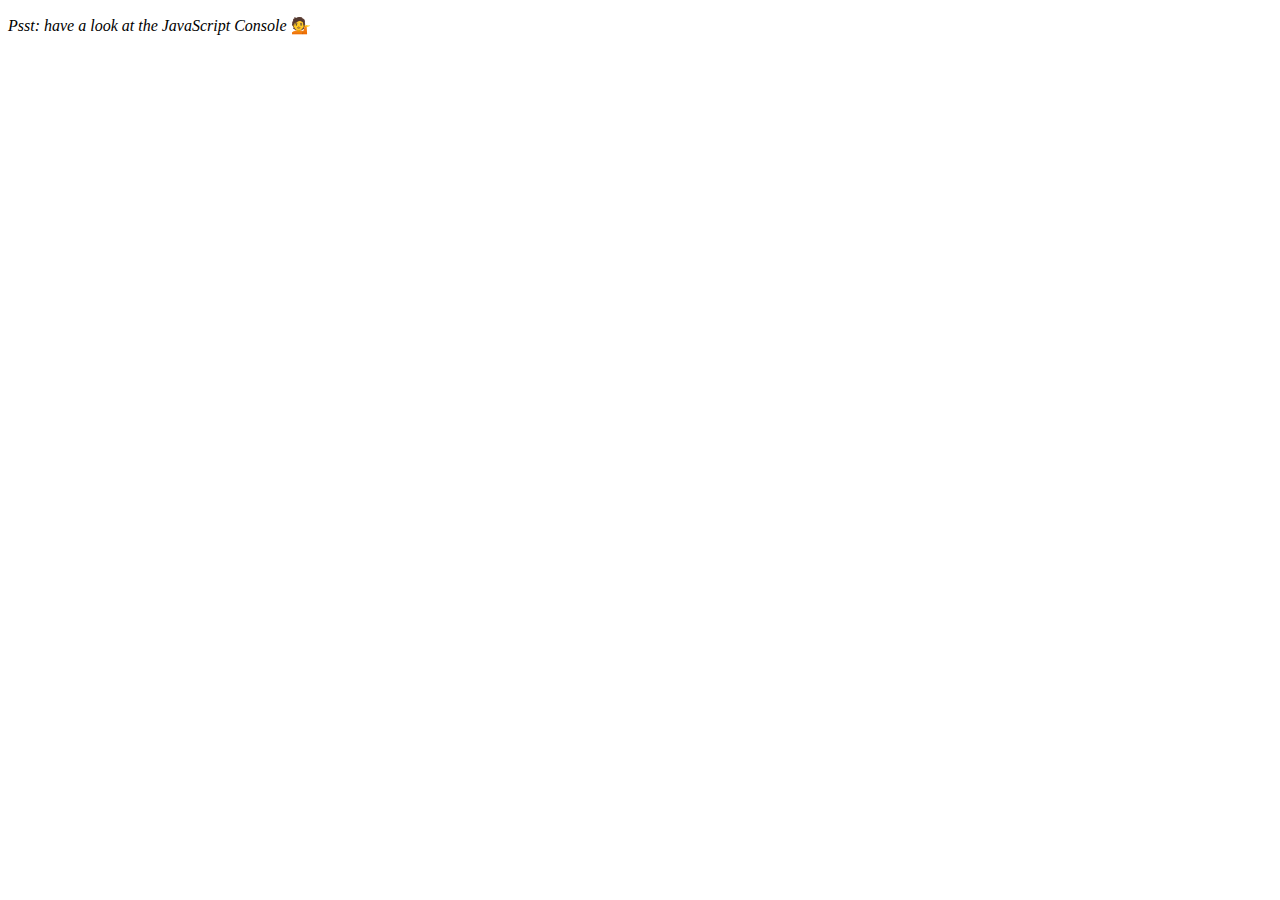
<file: Array Cardio Day 1/index.html>
<!DOCTYPE html>
<html lang="en">
<head>
  <meta charset="UTF-8">
  <title>Array Cardio 💪</title>
</head>
<body>
  <p><em>Psst: have a look at the JavaScript Console</em> 💁</p>
  <script>
    const inventors = [
      { first: 'Albert', last: 'Einstein', year: 1879, passed: 1955 },
      { first: 'Isaac', last: 'Newton', year: 1643, passed: 1727 },
      { first: 'Galileo', last: 'Galilei', year: 1564, passed: 1642 },
      { first: 'Marie', last: 'Curie', year: 1867, passed: 1934 },
      { first: 'Johannes', last: 'Kepler', year: 1571, passed: 1630 },
      { first: 'Nicolaus', last: 'Copernicus', year: 1473, passed: 1543 },
      { first: 'Max', last: 'Planck', year: 1858, passed: 1947 },
      { first: 'Katherine', last: 'Blodgett', year: 1898, passed: 1979 },
      { first: 'Ada', last: 'Lovelace', year: 1815, passed: 1852 },
      { first: 'Sarah E.', last: 'Goode', year: 1855, passed: 1905 },
      { first: 'Lise', last: 'Meitner', year: 1878, passed: 1968 },
      { first: 'Hanna', last: 'Hammarström', year: 1829, passed: 1909 }
    ];

    const people = ['Beck, Glenn', 'Becker, Carl', 'Beckett, Samuel', 'Beddoes, Mick', 'Beecher, Henry', 'Beethoven, Ludwig', 'Begin, Menachem', 'Belloc, Hilaire', 'Bellow, Saul', 'Benchley, Robert', 'Benenson, Peter', 'Ben-Gurion, David', 'Benjamin, Walter', 'Benn, Tony', 'Bennington, Chester', 'Benson, Leana', 'Bent, Silas', 'Bentsen, Lloyd', 'Berger, Ric', 'Bergman, Ingmar', 'Berio, Luciano', 'Berle, Milton', 'Berlin, Irving', 'Berne, Eric', 'Bernhard, Sandra', 'Berra, Yogi', 'Berry, Halle', 'Berry, Wendell', 'Bethea, Erin', 'Bevan, Aneurin', 'Bevel, Ken', 'Biden, Joseph', 'Bierce, Ambrose', 'Biko, Steve', 'Billings, Josh', 'Biondo, Frank', 'Birrell, Augustine', 'Black, Elk', 'Blair, Robert', 'Blair, Tony', 'Blake, William'];

    // Array.prototype.filter()
    // 1. Filter the list of inventors for those who were born in the 1500's
    const fifteen = inventors.filter(inventor => (inventor.year >= 1500 && inventor.year < 1600))     
    console.table(fifteen);
    // Array.prototype.map()
    // 2. Give us an array of the inventors first and last names
    const names = inventors.map(inventor => `${inventor.first} ${inventor.last}`)
    console.table(names);
    // Array.prototype.sort()
    // 3. Sort the inventors by birthdate, oldest to youngest
    // const sorted = inventors.sort(function(first, second){
    //   if(first.year < second.year)
    //     return -1;
    //   if(first.year > second.year)
    //     return 1;
    //   return 0;
    // });
    const sorted = inventors.sort((a, b) => a.year > b.year ? 1 : -1)
    console.table(sorted);
    // Array.prototype.reduce()
    // 4. How many years did all the inventors live all together?
    const totalYears = inventors.reduce((total, inventor) => {
      return total + (inventor.passed-inventor.year);
      }, 0);
    console.log(totalYears);
    // 5. Sort the inventors by years lived
    const sortedByLifespan = inventors.sort((a, b) => (a.passed - a.year) > (b.passed -b.year) ? 1 : -1);
    console.table(sortedByLifespan);
    // 6. create a list of Boulevards in Paris that contain 'de' anywhere in the name
    // https://en.wikipedia.org/wiki/Category:Boulevards_in_Paris
    // const category = document.querySelector('.mw-category');
    // const links = [...category.querySelectorAll('a')];
    // const de = links
    //                 .map(link => link.textContent)
    //                 .filter(streetName => streetName.includes('de'));

    // 7. sort Exercise
    // Sort the people alphabetically by last name
    const sortedByLastName = people.sort((a,b) => {
      const [lastA, firstA] = a.split(', ');
      const [lastB, firstB] = b.split(', ');
      return lastA > lastB ? 1 : -1;
    })
    console.table(sortedByLastName);
    // 8. Reduce Exercise
    // Sum up the instances of each of these
    const data = ['car', 'car', 'truck', 'truck', 'bike', 'walk', 'car', 'van', 'bike', 'walk', 'car', 'van', 'car', 'truck' ];

    const transportation = data.reduce(function(obj, item) {
      if(!obj[item])
        obj[item] = 0;
      obj[item]++;
      return obj;
    }, {})
    console.log(transportation);
  </script>
</body>
</html>
</file>
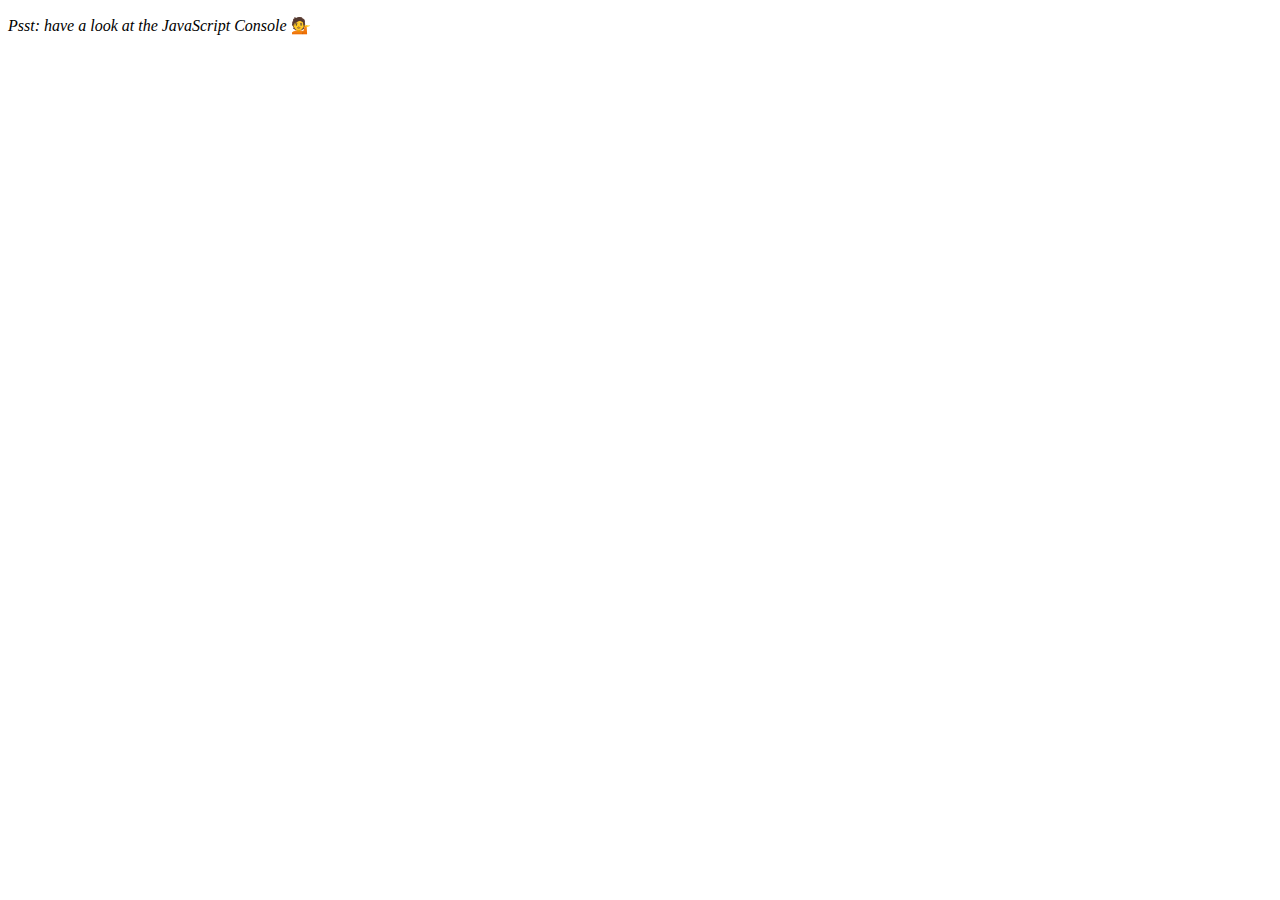
<file: Array Cardio Day 2/index.html>
<!DOCTYPE html>
<html lang="en">
<head>
  <meta charset="UTF-8">
  <title>Array Cardio 💪💪</title>
</head>
<body>
  <p><em>Psst: have a look at the JavaScript Console</em> 💁</p>
  <script>
    // ## Array Cardio Day 2

    const people = [
      { name: 'Wes', year: 1988 },
      { name: 'Kait', year: 1986 },
      { name: 'Irv', year: 1970 },
      { name: 'Lux', year: 2015 }
    ];

    const comments = [
      { text: 'Love this!', id: 523423 },
      { text: 'Super good', id: 823423 },
      { text: 'You are the best', id: 2039842 },
      { text: 'Ramen is my fav food ever', id: 123523 },
      { text: 'Nice Nice Nice!', id: 542328 }
    ];

    // Some and Every Checks
    // Array.prototype.some() // is at least one person 19 or older?
    const isAdult = people.some(person => {
      const currentYear = (new Date()).getFullYear();
      return currentYear - person.year >= 19;
    });
    console.log({isAdult});
    // Array.prototype.every() // is everyone 19 or older?
    const allAdults = people.every(person => {
      const currentYear = (new Date()).getFullYear();
      return currentYear - person.year >= 19;
    });
    console.log({allAdults});
    

    // Array.prototype.find()
    // Find is like filter, but instead returns just the one you are looking for
    // find the comment with the ID of 823423
    const comment = comments.find(comment => comment.id === 823423);
    console.log(comment);
    // Array.prototype.findIndex()
    const index = comments.findIndex(comment => comment.id === 823423);
    console.log(index);
    // Find the comment with this ID
    // delete the comment with the ID of 823423

    const newComments = [
      ...comments.slice(0, index),
      ...comments.slice(index + 1)
    ];
    console.table(newComments);

  </script>
</body>
</html>
</file>
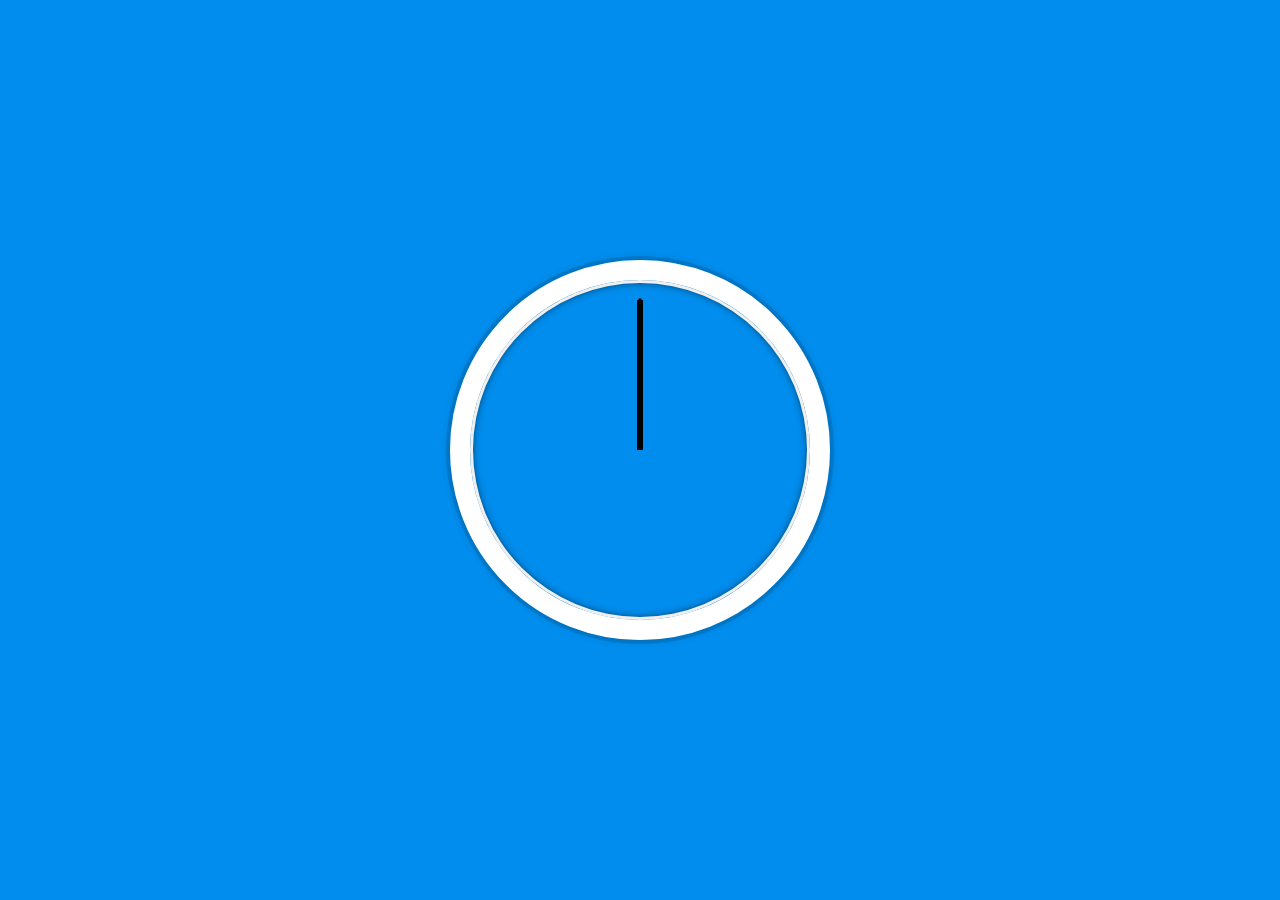
<file: Clock/index.html>
<!DOCTYPE html>
<html lang="en">
<head>
  <meta charset="UTF-8">
  <title>JS + CSS Clock</title>
</head>
<body>


    <div class="clock">
      <div class="clock-face">
        <div class="hand hour-hand"></div>
        <div class="hand min-hand"></div>
        <div class="hand second-hand"></div>
      </div>
    </div>


  <style>
    html {
      background: #018DED url(https://unsplash.it/1500/1000?image=881&blur=5);
      background-size: cover;
      font-family: 'helvetica neue';
      text-align: center;
      font-size: 10px;
    }

    body {
      margin: 0;
      font-size: 2rem;
      display: flex;
      flex: 1;
      min-height: 100vh;
      align-items: center;
    }

    .clock {
      width: 30rem;
      height: 30rem;
      border: 20px solid white;
      border-radius: 50%;
      margin: 50px auto;
      position: relative;
      padding: 2rem;
      box-shadow:
        0 0 0 4px rgba(0,0,0,0.1),
        inset 0 0 0 3px #EFEFEF,
        inset 0 0 10px black,
        0 0 10px rgba(0,0,0,0.2);
    }

    .clock-face {
      position: relative;
      width: 100%;
      height: 100%;
      transform: translateY(-3px); /* account for the height of the clock hands */
    }

    .hand {
      background: black;
      position: absolute;
      top: 50%;
      transform-origin: 100%;
      transform: rotate(90deg);

    }
    .hour-hand{
      width: 35%;
      height: 6px;
      left: 15%;
    }
    .min-hand{
      width: 50%;
      height: 6px;
    }
    .second-hand{
      width: 50%;
      height: 3px;
    }


  </style>

  <script>
    const secondHand = document.querySelector('.second-hand');
    const minHand = document.querySelector('.min-hand');
    const hourHand = document.querySelector('.hour-hand');
    const hands = document.querySelector(`.hand`);
    function setDate() {
      const now = new Date();
      const seconds = now.getSeconds();
      const minutes = now.getMinutes();
      const hours = now.getHours();
      const secondsDegrees = (seconds / 60) * 360 + 90;
      const minutesDegrees = (minutes / 60) * 360 + 90;
      const hoursDegrees = (hours / 12) * 360 + 90;
      secondHand.style.transform = `rotate(${secondsDegrees}deg)`;
      minHand.style.transform = `rotate(${minutesDegrees}deg)`;
      hourHand.style.transform = `rotate(${hoursDegrees}deg)`;
    }
    setInterval(setDate, 1000);
  </script>
</body>
</html>
</file>
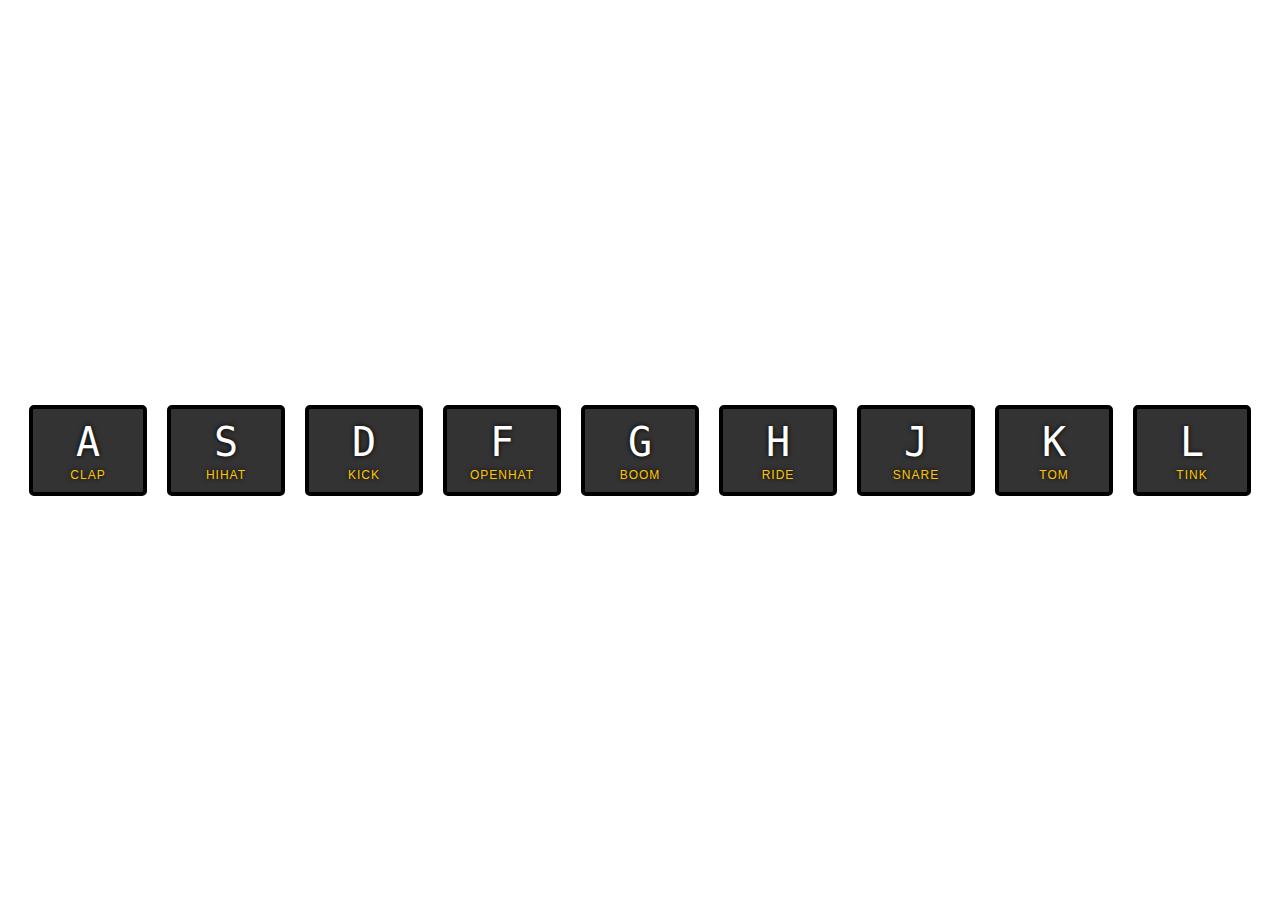
<file: Drum Kit/index.html>
<!DOCTYPE html>
<html lang="en">
<head>
  <meta charset="UTF-8">
  <title>Drum Kit</title>
  <link rel="stylesheet" href="style.css">
</head>
<body>


  <div class="keys">
    <div data-key="65" class="key">
      <kbd>A</kbd>
      <span class="sound">clap</span>
    </div>
    <div data-key="83" class="key">
      <kbd>S</kbd>
      <span class="sound">hihat</span>
    </div>
    <div data-key="68" class="key">
      <kbd>D</kbd>
      <span class="sound">kick</span>
    </div>
    <div data-key="70" class="key">
      <kbd>F</kbd>
      <span class="sound">openhat</span>
    </div>
    <div data-key="71" class="key">
      <kbd>G</kbd>
      <span class="sound">boom</span>
    </div>
    <div data-key="72" class="key">
      <kbd>H</kbd>
      <span class="sound">ride</span>
    </div>
    <div data-key="74" class="key">
      <kbd>J</kbd>
      <span class="sound">snare</span>
    </div>
    <div data-key="75" class="key">
      <kbd>K</kbd>
      <span class="sound">tom</span>
    </div>
    <div data-key="76" class="key">
      <kbd>L</kbd>
      <span class="sound">tink</span>
    </div>
  </div>

  <audio data-key="65" src="sounds/clap.wav"></audio>
  <audio data-key="83" src="sounds/hihat.wav"></audio>
  <audio data-key="68" src="sounds/kick.wav"></audio>
  <audio data-key="70" src="sounds/openhat.wav"></audio>
  <audio data-key="71" src="sounds/boom.wav"></audio>
  <audio data-key="72" src="sounds/ride.wav"></audio>
  <audio data-key="74" src="sounds/snare.wav"></audio>
  <audio data-key="75" src="sounds/tom.wav"></audio>
  <audio data-key="76" src="sounds/tink.wav"></audio>

<script>
  
  function playSound(e){
    const audio = document.querySelector(`audio[data-key="${e.keyCode}"]`);
    const key = document.querySelector(`.key[data-key="${e.keyCode}"]`);   
    if (!audio) return;
    audio.currentTime = 0;
    audio.play();
    key.classList.add('playing');
  }
  function playSoundC(e){
    console.log(e);
  }
  function removeTransition(e){
    if(e.propertyName !== 'transform') return;
    this.classList.remove('playing');
  }

  const keys = document.querySelectorAll(".key");
  keys.forEach(key => key.addEventListener('transitionend', removeTransition));
  window.addEventListener('keydown', playSound);
  window.addEventListener('onClick', playSoundC());
</script>


</body>
</html>
</file>
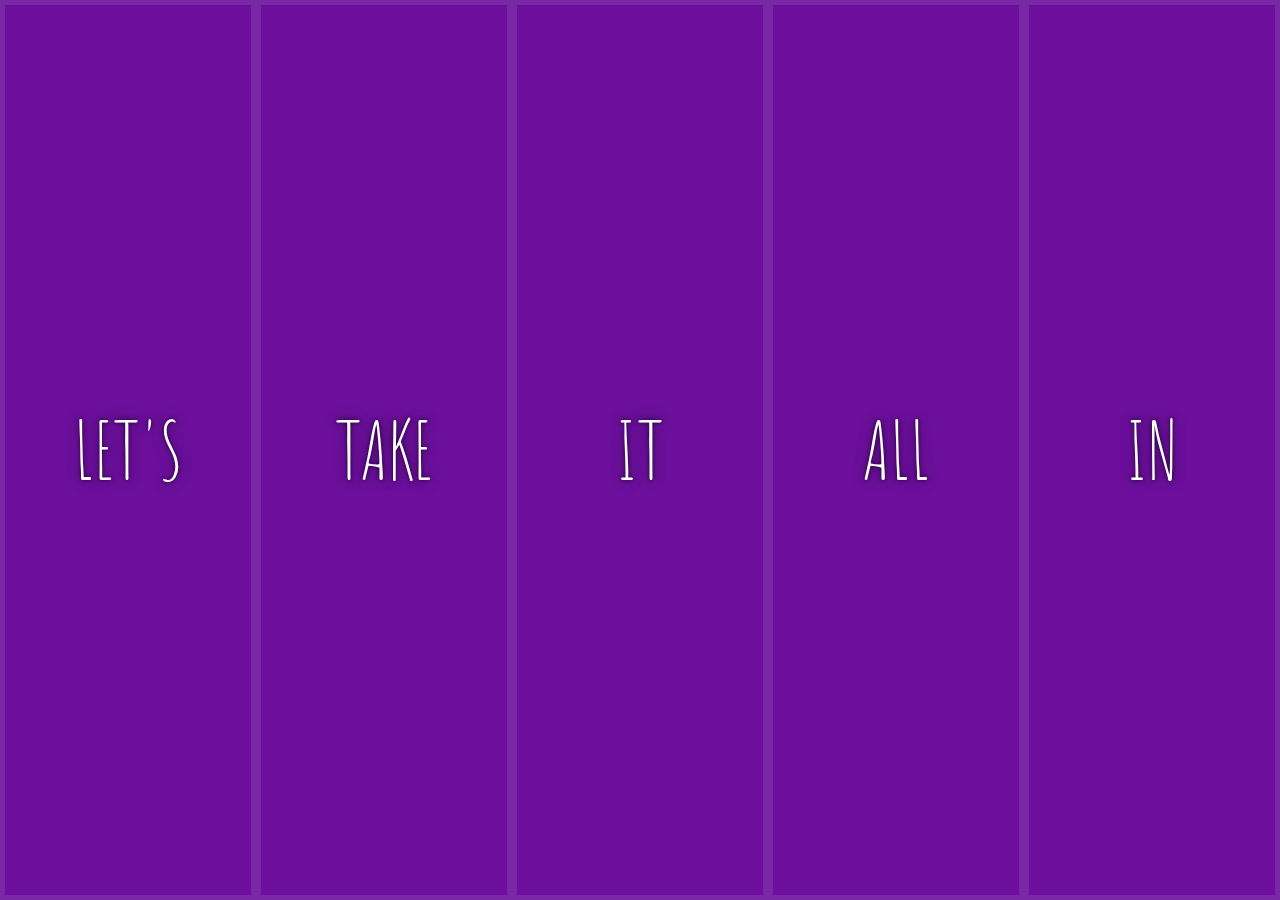
<file: Flex Panel Gallery/index.html>
<!DOCTYPE html>
<html lang="en">
<head>
  <meta charset="UTF-8">
  <title>Flex Panels 💪</title>
  <link href='https://fonts.googleapis.com/css?family=Amatic+SC' rel='stylesheet' type='text/css'>
</head>
<body>
  <style>
    html {
      box-sizing: border-box;
      background: #ffc600;
      font-family: 'helvetica neue';
      font-size: 20px;
      font-weight: 200;
    }
    
    body {
      margin: 0;
    }
    
    *, *:before, *:after {
      box-sizing: inherit;
    }

    .panels {
      min-height: 100vh;
      overflow: hidden;
      display: flex;
    }

    .panel {
      cursor: pointer;
      background: #6B0F9C;
      box-shadow: inset 0 0 0 5px rgba(255,255,255,0.1);
      color: white;
      text-align: center;
      align-items: center;
      /* Safari transitionend event.propertyName === flex */
      /* Chrome + FF transitionend event.propertyName === flex-grow */
      transition:
        font-size 0.7s cubic-bezier(0.61,-0.19, 0.7,-0.11),
        flex 0.7s cubic-bezier(0.61,-0.19, 0.7,-0.11),
        background 0.2s;
      font-size: 20px;
      background-size: cover;
      background-position: center;
      flex: 1;
      justify-content: center;
      align-items: center;
      display: flex;
      flex-direction: column;
    }

    .panel1 { background-image:url(https://source.unsplash.com/gYl-UtwNg_I/1500x1500); }
    .panel2 { background-image:url(https://source.unsplash.com/rFKUFzjPYiQ/1500x1500); }
    .panel3 { background-image:url(https://images.unsplash.com/photo-1465188162913-8fb5709d6d57?ixlib=rb-0.3.5&q=80&fm=jpg&crop=faces&cs=tinysrgb&w=1500&h=1500&fit=crop&s=967e8a713a4e395260793fc8c802901d); }
    .panel4 { background-image:url(https://source.unsplash.com/ITjiVXcwVng/1500x1500); }
    .panel5 { background-image:url(https://source.unsplash.com/3MNzGlQM7qs/1500x1500); }

    /* Flex Children */
    .panel > * {
      margin: 0;
      width: 100%;
      transition: transform 0.5s;
      flex: 1 0 auto;
      display: flex;
      justify-content: center;
      align-items: center;
    }

    .panel > *:first-child {
      transform: translateY(-100%);
    }

    .panel.open-active > *:first-child {
      transform: translateY(0);
    }

    .panel > *:last-child {
      transform: translateY(100%);
    }

    .panel.open-active > *:last-child {
      transform: translateY(0);
    }


    .panel p {
      text-transform: uppercase;
      font-family: 'Amatic SC', cursive;
      text-shadow: 0 0 4px rgba(0, 0, 0, 0.72), 0 0 14px rgba(0, 0, 0, 0.45);
      font-size: 2em;
    }
    
    .panel p:nth-child(2) {
      font-size: 4em;
    }

    .panel.open {
      flex: 5;
      font-size: 40px;
    }

  </style>


  <div class="panels">
    <div class="panel panel1">
      <p>Hey</p>
      <p>Let's</p>
      <p>Dance</p>
    </div>
    <div class="panel panel2">
      <p>Give</p>
      <p>Take</p>
      <p>Receive</p>
    </div>
    <div class="panel panel3">
      <p>Experience</p>
      <p>It</p>
      <p>Today</p>
    </div>
    <div class="panel panel4">
      <p>Give</p>
      <p>All</p>
      <p>You can</p>
    </div>
    <div class="panel panel5">
      <p>Life</p>
      <p>In</p>
      <p>Motion</p>
    </div>
  </div>

  <script>
    const panels = document.querySelectorAll('.panel');
    

    function toggleOpen() {
      this.classList.toggle('open');
    }

    function toggleActive(e) {
      if(e.propertyName.includes('flex-grow'))
        this.classList.toggle('open-active');
    }
    panels.forEach(panel => panel.addEventListener('click', toggleOpen));
    panels.forEach(panel => panel.addEventListener('transitionend', toggleActive));

  </script>



</body>
</html>
</file>
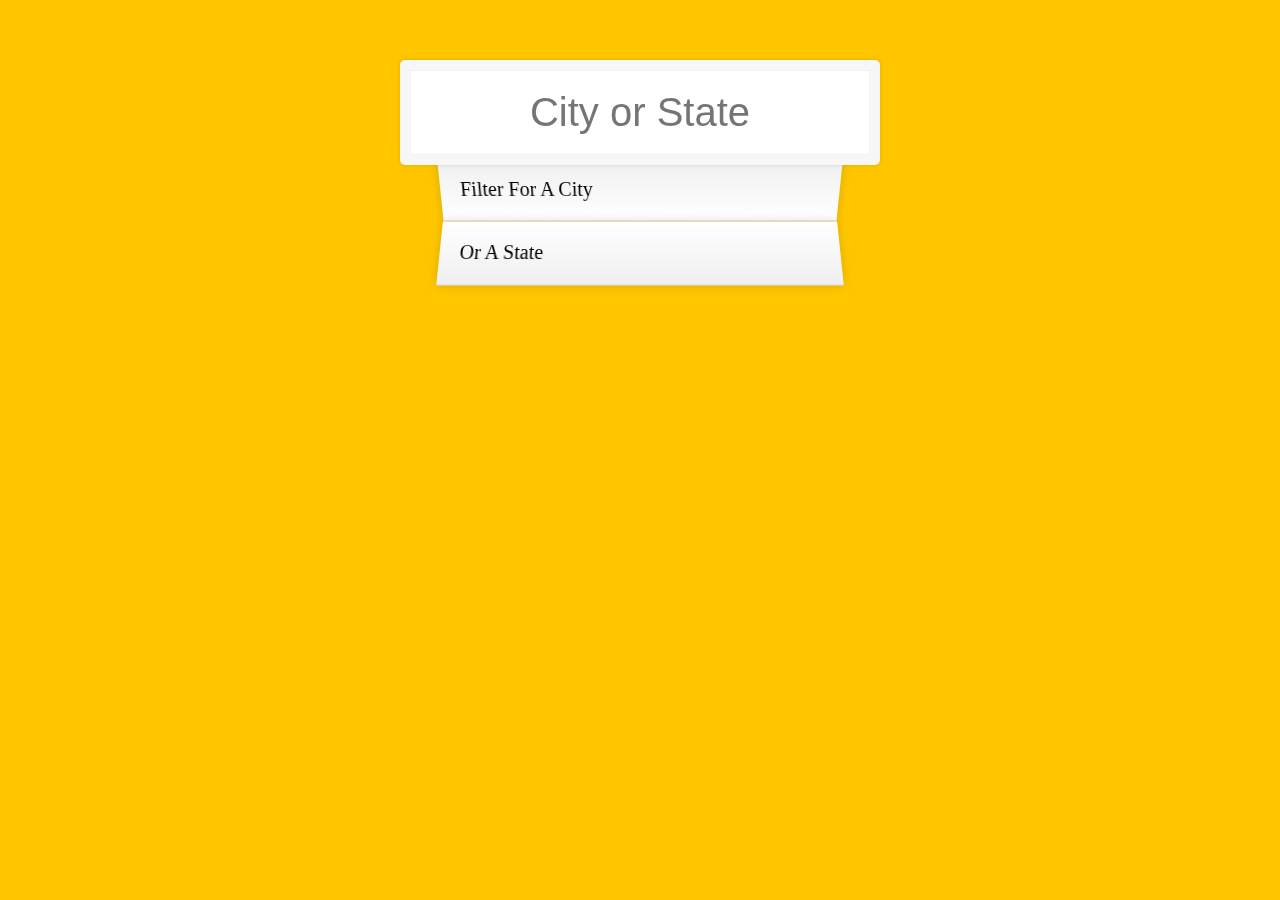
<file: Type Ahead/index.html>
<!DOCTYPE html>
<html lang="en">
<head>
  <meta charset="UTF-8">
  <title>Type Ahead</title>
  <link rel="stylesheet" href="style.css">
</head>
<body>

  <form class="search-form">
    <input type="text" class="search" placeholder="City or State">
    <ul class="suggestions">
      <li>Filter for a city</li>
      <li>or a state</li>
    </ul>
  </form>
<script>
const endpoint = 'https://gist.githubusercontent.com/Miserlou/c5cd8364bf9b2420bb29/raw/2bf258763cdddd704f8ffd3ea9a3e81d25e2c6f6/cities.json';

const cities = [];

const prom = fetch(endpoint)
                .then(blob => blob.json())
                .then(data => cities.push(...data));

function findMatches(wordToMatch, cities) {
  return cities.filter(place => {
    const regex = new RegExp(wordToMatch, 'gi');
    return place.city.match(regex) || place.state.match(regex);
  });
}

function numberWithCommas(x){
  return x.toString().replace(/\B(?=(\d{3})+(?!\d))/g, ',');
}

function displayMatches() {
  const matchArray = findMatches(this.value, cities);
  const html = matchArray.map(place => {
    const regex = new RegExp(this.value, 'gi');
    const cityName = place.city.replace(regex, `<span class="hl">${this.value}</span>`)
    const stateName = place.state.replace(regex, `<span class="hl">${this.value}</span>`)
    return `
    <li>
      <span class="name">${cityName}, ${stateName}</span>
      <span class="population">Population: ${numberWithCommas(place.population)}</span>
    </li>
    `;
  }).join('');
  suggestions.innerHTML = html;
}

const searchInput = document.querySelector('.search');
const suggestions = document.querySelector('.suggestions');

searchInput.addEventListener('change', displayMatches);
searchInput.addEventListener('keyup', displayMatches);

</script>
</body>
</html>
</file>
<file: Drum Kit/style.css>
html {
  font-size: 10px;
  background: url(https://i.imgur.com/b9r5sEL.jpg) bottom center;
  background-size: cover;
}

body,html {
  margin: 0;
  padding: 0;
  font-family: sans-serif;
}

.keys {
  display: flex;
  flex: 1;
  min-height: 100vh;
  align-items: center;
  justify-content: center;
}

.key {
  border: .4rem solid black;
  border-radius: .5rem;
  margin: 1rem;
  font-size: 1.5rem;
  padding: 1rem .5rem;
  transition: all .07s ease;
  width: 10rem;
  text-align: center;
  color: white;
  background: rgba(0,0,0,0.8);
  text-shadow: 0 0 .5rem black;
}

.key:hover{
  cursor: pointer;
}

.playing {
  transform: scale(1.2);
  border-color: #ffc600;
  box-shadow: 0 0 1rem #ffc600;
}

kbd {
  display: block;
  font-size: 4rem;
}

.sound {
  font-size: 1.2rem;
  text-transform: uppercase;
  letter-spacing: .1rem;
  color: #ffc600;
}
</file>
<file: Type Ahead/style.css>
html {
  box-sizing: border-box;
  background: #ffc600;
  font-family: 'helvetica neue';
  font-size: 20px;
  font-weight: 200;
}

*, *:before, *:after {
  box-sizing: inherit;
}

input {
  width: 100%;
  padding: 20px;
}

.search-form {
  max-width: 400px;
  margin: 50px auto;
}

input.search {
  margin: 0;
  text-align: center;
  outline: 0;
  border: 10px solid #F7F7F7;
  width: 120%;
  left: -10%;
  position: relative;
  top: 10px;
  z-index: 2;
  border-radius: 5px;
  font-size: 40px;
  box-shadow: 0 0 5px rgba(0, 0, 0, 0.12), inset 0 0 2px rgba(0, 0, 0, 0.19);
}

.suggestions {
  margin: 0;
  padding: 0;
  position: relative;
  /*perspective: 20px;*/
}

.suggestions li {
  background: white;
  list-style: none;
  border-bottom: 1px solid #D8D8D8;
  box-shadow: 0 0 10px rgba(0, 0, 0, 0.14);
  margin: 0;
  padding: 20px;
  transition: background 0.2s;
  display: flex;
  justify-content: space-between;
  text-transform: capitalize;
}

.suggestions li:nth-child(even) {
  transform: perspective(100px) rotateX(3deg) translateY(2px) scale(1.001);
  background: linear-gradient(to bottom,  #ffffff 0%,#EFEFEF 100%);
}

.suggestions li:nth-child(odd) {
  transform: perspective(100px) rotateX(-3deg) translateY(3px);
  background: linear-gradient(to top,  #ffffff 0%,#EFEFEF 100%);
}

span.population {
  font-size: 15px;
}

.hl {
  background: #ffc600;
}
</file>
